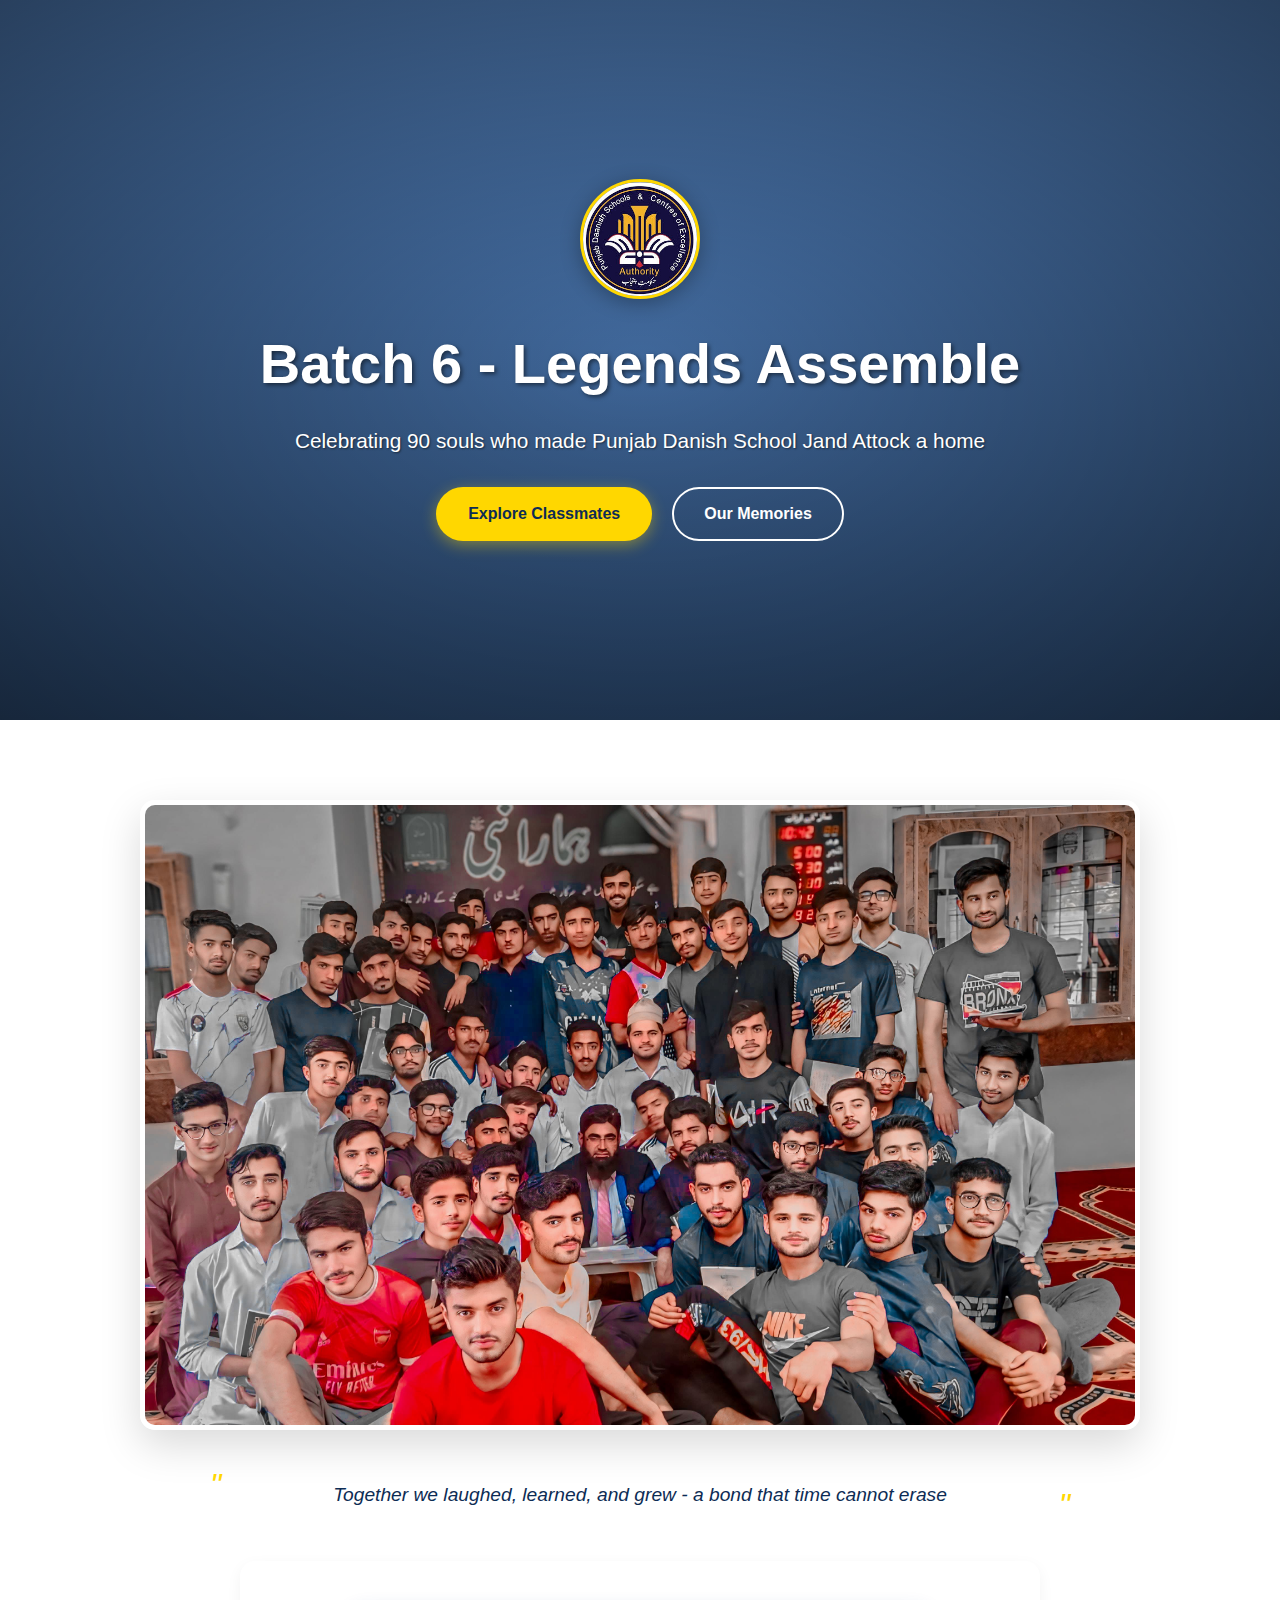
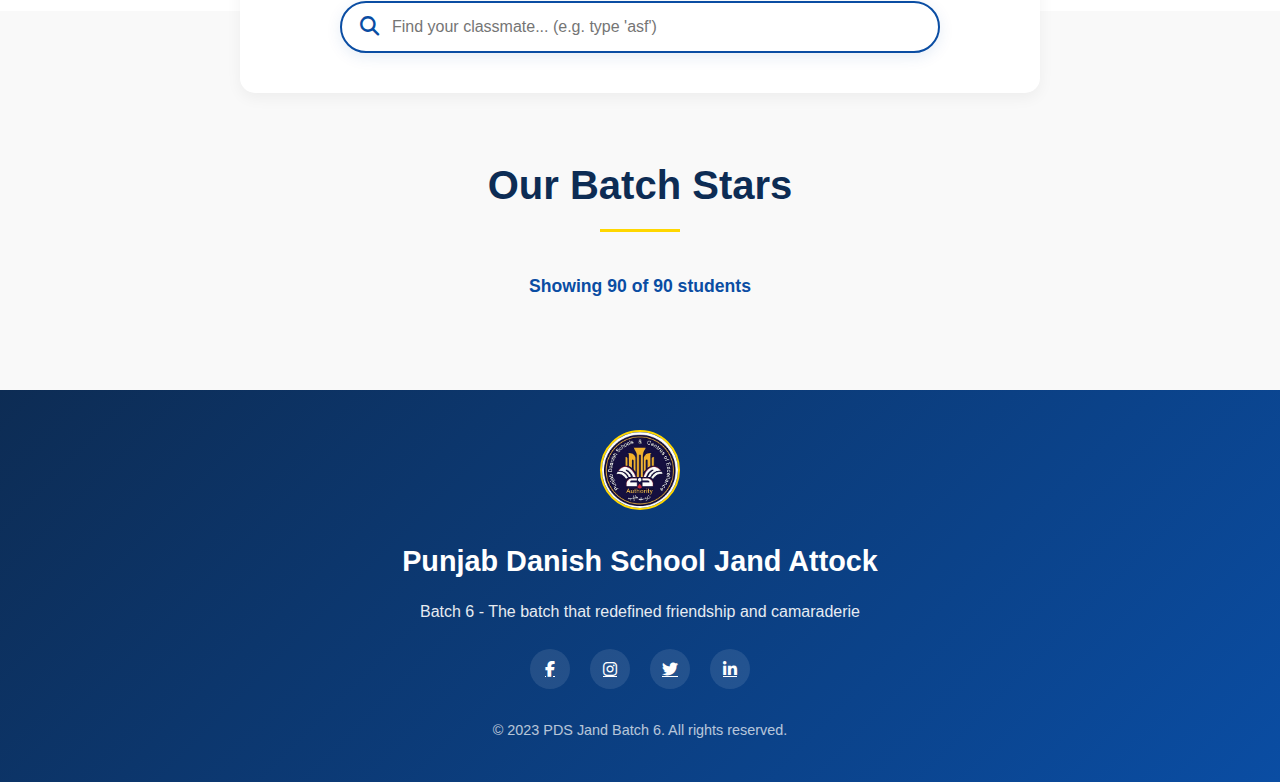
<file: index.html>
<!DOCTYPE html>
<html lang="en">
<head>
    <meta charset="UTF-8">
    <meta name="viewport" content="width=device-width, initial-scale=1.0">
    <title>PDS Jand Batch 6 - Legends Assemble</title>
    <link rel="stylesheet" href="https://cdnjs.cloudflare.com/ajax/libs/font-awesome/6.4.0/css/all.min.css">
    <style>
        :root {
            --primary-blue: #0a4da3;
            --secondary-blue: #1a73e8;
            --light-blue: #e8f0fe;
            --dark-blue: #0d2c54;
            --white: #ffffff;
            --off-white: #f9f9f9;
            --gold: #ffd700;
        }
        
        * {
            margin: 0;
            padding: 0;
            box-sizing: border-box;
        }
        
        body {
            font-family: 'Poppins', 'Segoe UI', sans-serif;
            background-color: var(--off-white);
            color: #333;
            line-height: 1.6;
        }
        
        /* Hero Section */
        .hero {
            position: relative;
            height: 80vh;
            min-height: 600px;
            background: linear-gradient(rgba(10, 77, 163, 0.7), rgba(13, 44, 84, 0.9)), 
                        url('https://pdsjand.github.io/daanish%20school%20jand%20attock%20academic%20block.jpg');
            background-size: cover;
            background-position: center;
            background-attachment: fixed;
            display: flex;
            flex-direction: column;
            justify-content: center;
            align-items: center;
            text-align: center;
            color: white;
            overflow: hidden;
        }
        
        .hero::before {
            content: '';
            position: absolute;
            top: 0;
            left: 0;
            width: 100%;
            height: 100%;
            background: radial-gradient(ellipse at center, transparent 0%, rgba(0,0,0,0.5) 100%);
        }
        
        .hero-content {
            position: relative;
            z-index: 2;
            max-width: 900px;
            padding: 0 20px;
            animation: fadeInUp 1s ease;
        }
        
        .logo-container {
            margin-bottom: 20px;
            display: flex;
            justify-content: center;
        }
        
        .logo {
            height: 120px;
            width: 120px;
            border-radius: 50%;
            border: 3px solid var(--gold);
            object-fit: cover;
            box-shadow: 0 4px 20px rgba(0, 0, 0, 0.3);
            transition: transform 0.3s ease;
        }
        
        .logo:hover {
            transform: scale(1.05);
        }
        
        .hero h1 {
            font-size: 3.5rem;
            margin-bottom: 15px;
            text-shadow: 2px 2px 4px rgba(0, 0, 0, 0.5);
            font-weight: 700;
        }
        
        .hero p {
            font-size: 1.3rem;
            margin-bottom: 30px;
            max-width: 700px;
            margin-left: auto;
            margin-right: auto;
            text-shadow: 1px 1px 2px rgba(0, 0, 0, 0.5);
        }
        
        .hero-buttons {
            display: flex;
            gap: 20px;
            justify-content: center;
            flex-wrap: wrap;
        }
        
        .btn {
            display: inline-block;
            padding: 12px 30px;
            border-radius: 50px;
            font-weight: 600;
            text-decoration: none;
            transition: all 0.3s ease;
            font-size: 1rem;
            cursor: pointer;
            border: 2px solid transparent;
        }
        
        .btn-primary {
            background-color: var(--gold);
            color: var(--dark-blue);
            box-shadow: 0 4px 15px rgba(255, 215, 0, 0.4);
        }
        
        .btn-primary:hover {
            background-color: transparent;
            color: var(--gold);
            border-color: var(--gold);
            transform: translateY(-3px);
            box-shadow: 0 6px 20px rgba(255, 215, 0, 0.6);
        }
        
        .btn-secondary {
            background-color: transparent;
            color: white;
            border-color: white;
        }
        
        .btn-secondary:hover {
            background-color: rgba(255, 255, 255, 0.2);
            transform: translateY(-3px);
        }
        
        /* Group Photo Section */
        .group-photo-section {
            padding: 80px 20px;
            background-color: var(--white);
            text-align: center;
        }
        
        .group-photo-container {
            max-width: 1000px;
            margin: 0 auto 30px;
            border-radius: 15px;
            overflow: hidden;
            box-shadow: 0 15px 40px rgba(0, 0, 0, 0.15);
            border: 5px solid var(--white);
            position: relative;
        }
        
        .group-photo {
            width: 100%;
            height: auto;
            display: block;
            transition: transform 0.5s ease;
        }
        
        .group-photo-container:hover .group-photo {
            transform: scale(1.02);
        }
        
        .group-photo-caption {
            max-width: 800px;
            margin: 0 auto;
            font-size: 1.2rem;
            color: var(--dark-blue);
            font-style: italic;
            position: relative;
            padding: 20px 0;
        }
        
        .group-photo-caption::before, 
        .group-photo-caption::after {
            content: '"';
            font-size: 2rem;
            color: var(--gold);
            position: absolute;
        }
        
        .group-photo-caption::before {
            top: 0;
            left: -30px;
        }
        
        .group-photo-caption::after {
            bottom: 0;
            right: -30px;
        }
        
        /* Search Section */
        .search-section {
            background-color: var(--white);
            padding: 40px 20px;
            box-shadow: 0 5px 15px rgba(0, 0, 0, 0.05);
            position: relative;
            z-index: 10;
            border-radius: 15px;
            max-width: 800px;
            margin: -50px auto 0;
        }
        
        .search-container {
            position: relative;
            max-width: 600px;
            margin: 0 auto;
        }
        
        #search {
            width: 100%;
            padding: 15px 25px;
            border: 2px solid var(--primary-blue);
            border-radius: 50px;
            font-size: 1rem;
            outline: none;
            box-shadow: 0 4px 15px rgba(10, 77, 163, 0.1);
            transition: all 0.3s ease;
            padding-left: 50px;
        }
        
        #search:focus {
            border-color: var(--secondary-blue);
            box-shadow: 0 4px 20px rgba(26, 115, 232, 0.2);
        }
        
        .search-icon {
            position: absolute;
            left: 20px;
            top: 50%;
            transform: translateY(-50%);
            color: var(--primary-blue);
            font-size: 1.2rem;
        }
        
        .student-count {
            text-align: center;
            margin: 20px 0 30px;
            color: var(--primary-blue);
            font-weight: 600;
            font-size: 1.1rem;
        }
        
        /* Gallery Section */
        .gallery-section {
            padding: 60px 20px;
            background-color: var(--off-white);
        }
        
        .section-title {
            text-align: center;
            margin-bottom: 40px;
            color: var(--dark-blue);
            position: relative;
        }
        
        .section-title h2 {
            font-size: 2.5rem;
            display: inline-block;
            position: relative;
            padding-bottom: 15px;
        }
        
        .section-title h2::after {
            content: '';
            position: absolute;
            bottom: 0;
            left: 50%;
            transform: translateX(-50%);
            width: 80px;
            height: 3px;
            background: var(--gold);
        }
        
        .gallery {
            display: grid;
            grid-template-columns: repeat(auto-fill, minmax(300px, 1fr));
            gap: 30px;
            max-width: 1400px;
            margin: 0 auto;
        }
        
        .student-card {
            background: var(--white);
            border-radius: 15px;
            overflow: hidden;
            box-shadow: 0 10px 30px rgba(0, 0, 0, 0.08);
            transition: all 0.4s ease;
            border: none;
            position: relative;
        }
        
        .student-card:hover {
            transform: translateY(-10px);
            box-shadow: 0 15px 35px rgba(0, 0, 0, 0.15);
        }
        
        .student-image-container {
            position: relative;
            height: 250px;
            overflow: hidden;
        }
        
        .student-image {
            width: 100%;
            height: 100%;
            object-fit: cover;
            transition: transform 0.5s ease;
        }
        
        .student-card:hover .student-image {
            transform: scale(1.05);
        }
        
        .batch-badge {
            position: absolute;
            top: 15px;
            right: 15px;
            background-color: var(--gold);
            color: var(--dark-blue);
            padding: 5px 12px;
            border-radius: 20px;
            font-size: 0.8rem;
            font-weight: bold;
            box-shadow: 0 2px 10px rgba(0, 0, 0, 0.2);
        }
        
        .student-info {
            padding: 20px;
        }
        
        .student-name {
            font-weight: 700;
            color: var(--dark-blue);
            margin-bottom: 10px;
            font-size: 1.3rem;
        }
        
        .student-about {
            color: #555;
            margin-bottom: 15px;
            font-size: 0.95rem;
            line-height: 1.5;
        }
        
        .student-details {
            border-top: 1px solid #eee;
            padding-top: 15px;
            margin-top: 15px;
        }
        
        .detail-item {
            display: flex;
            align-items: center;
            margin-bottom: 8px;
            font-size: 0.9rem;
        }
        
        .detail-item i {
            color: var(--secondary-blue);
            margin-right: 10px;
            width: 20px;
            text-align: center;
        }
        
        .no-results {
            grid-column: 1 / -1;
            text-align: center;
            padding: 60px 20px;
            color: #666;
            font-size: 1.2rem;
            background: var(--white);
            border-radius: 15px;
            box-shadow: 0 5px 15px rgba(0, 0, 0, 0.05);
        }
        
        .no-results i {
            font-size: 2rem;
            color: var(--primary-blue);
            margin-bottom: 15px;
            display: block;
        }
        
        /* Footer */
        footer {
            background: linear-gradient(135deg, var(--dark-blue), var(--primary-blue));
            color: white;
            text-align: center;
            padding: 40px 20px;
        }
        
        .footer-content {
            max-width: 800px;
            margin: 0 auto;
        }
        
        .footer-logo {
            height: 80px;
            width: 80px;
            border-radius: 50%;
            border: 2px solid var(--gold);
            margin-bottom: 20px;
        }
        
        .footer-title {
            font-size: 1.8rem;
            margin-bottom: 15px;
        }
        
        .footer-text {
            margin-bottom: 25px;
            opacity: 0.9;
        }
        
        .social-links {
            display: flex;
            justify-content: center;
            gap: 20px;
            margin-bottom: 30px;
        }
        
        .social-link {
            display: flex;
            align-items: center;
            justify-content: center;
            width: 40px;
            height: 40px;
            border-radius: 50%;
            background-color: rgba(255, 255, 255, 0.1);
            color: white;
            transition: all 0.3s ease;
        }
        
        .social-link:hover {
            background-color: var(--gold);
            color: var(--dark-blue);
            transform: translateY(-3px);
        }
        
        .copyright {
            opacity: 0.7;
            font-size: 0.9rem;
        }
        
        /* Animations */
        @keyframes fadeInUp {
            from {
                opacity: 0;
                transform: translateY(20px);
            }
            to {
                opacity: 1;
                transform: translateY(0);
            }
        }
        
        /* Responsive Design */
        @media (max-width: 768px) {
            .hero {
                height: auto;
                padding: 100px 20px;
                min-height: auto;
            }
            
            .hero h1 {
                font-size: 2.5rem;
            }
            
            .hero p {
                font-size: 1.1rem;
            }
            
            .group-photo-section {
                padding: 50px 20px;
            }
            
            .group-photo-caption {
                font-size: 1rem;
            }
            
            .group-photo-caption::before {
                left: -15px;
            }
            
            .group-photo-caption::after {
                right: -15px;
            }
            
            .gallery {
                grid-template-columns: repeat(auto-fill, minmax(250px, 1fr));
            }
            
            .section-title h2 {
                font-size: 2rem;
            }
        }
        
        @media (max-width: 480px) {
            .hero h1 {
                font-size: 2rem;
            }
            
            .btn {
                padding: 10px 20px;
                font-size: 0.9rem;
            }
            
            .hero-buttons {
                flex-direction: column;
                gap: 10px;
            }
            
            .gallery {
                grid-template-columns: 1fr;
            }
            
            .search-section {
                margin-top: -30px;
            }
        }
    </style>
</head>
<body>
    <!-- Hero Section -->
    <section class="hero">
        <div class="hero-content floating">
            <div class="logo-container">
                <img src="https://daanishb6.github.io/logo.jpeg" alt="Punjab Danish School Jand Attock Logo" class="logo">
            </div>
            <h1>Batch 6 - Legends Assemble</h1>
            <p>Celebrating 90 souls who made Punjab Danish School Jand Attock a home</p>
            <div class="hero-buttons">
                <a href="#gallery" class="btn btn-primary">Explore Classmates</a>
                <a href="/memories" class="btn btn-secondary">Our Memories</a>
            </div>
        </div>
    </section>
    
    <!-- Group Photo Section -->
    <section class="group-photo-section">
        <div class="group-photo-container">
            <img src="https://daanishb6.github.io/group.jpg" alt="Batch 6 Group Photo" class="group-photo">
        </div>
        <p class="group-photo-caption">Together we laughed, learned, and grew - a bond that time cannot erase</p>
    </section>
    
    <!-- Search Section -->
    <div class="search-section">
        <div class="search-container">
            <i class="fas fa-search search-icon"></i>
            <input type="text" id="search" placeholder="Find your classmate... (e.g. type 'asf')" aria-label="Search students">
        </div>
    </div>
    
    <!-- Gallery Section -->
    <section class="gallery-section" id="gallery">
        <div class="section-title">
            <h2>Our Batch Stars</h2>
        </div>
        
        <div class="student-count" id="studentCount">Showing 90 of 90 students</div>
        
        <div class="gallery" id="galleryContainer">
            <!-- Student cards will be generated by JavaScript -->
        </div>
    </section>
    
    <!-- Footer -->
    <footer>
        <div class="footer-content">
            <img src="https://daanishb6.github.io/logo.jpeg" alt="PDS Jand Logo" class="footer-logo">
            <h3 class="footer-title">Punjab Danish School Jand Attock</h3>
            <p class="footer-text">Batch 6 - The batch that redefined friendship and camaraderie</p>
            <div class="social-links">
                <a href="#" class="social-link"><i class="fab fa-facebook-f"></i></a>
                <a href="#" class="social-link"><i class="fab fa-instagram"></i></a>
                <a href="#" class="social-link"><i class="fab fa-twitter"></i></a>
                <a href="#" class="social-link"><i class="fab fa-linkedin-in"></i></a>
            </div>
            <p class="copyright">© 2023 PDS Jand Batch 6. All rights reserved.</p>
        </div>
    </footer>
    
    <script>
        // Sample student data with additional information
        const students = [
            {
                name: "Abdullah Ali",
                about: "The class leader with a great sense of humor. Always ready to help others.",
                memory: "Organizing the annual science exhibition",
                current: "Studying Engineering at UET Lahore",
                image: "https://pdsjand.github.io/daanish%20school%20jand%20attock%20academic%20block.jpg"
            },
            {
                name: "Ali Raza",
                about: "Cricket enthusiast and the fastest runner in class.",
                memory: "Winning inter-school cricket tournament",
                current: "Medical student at King Edward Medical University",
                image: "https://pdsjand.github.io/daanish%20school%20jand%20attock%20academic%20block.jpg"
            },
            {
                name: "Bilal Ahmed",
                about: "Quiet but brilliant in mathematics. Our human calculator.",
                memory: "Solving complex problems in seconds during math competitions",
                current: "Actuarial Science at LUMS",
                image: "https://pdsjand.github.io/daanish%20school%20jand%20attock%20academic%20block.jpg"
            },
            {
                name: "Muhammad Usman (R)",
                about: "The debate champion with a golden voice.",
                memory: "Winning all debate competitions for our school",
                current: "Law student at Punjab University",
                image: "https://pdsjand.github.io/daanish%20school%20jand%20attock%20academic%20block.jpg"
            },
            {
                name: "Muhammad Usman (N)",
                about: "Always smiling and the most positive person in class.",
                memory: "His hilarious impressions of teachers",
                current: "Business Administration at IBA Karachi",
                image: "https://pdsjand.github.io/daanish%20school%20jand%20attock%20academic%20block.jpg"
            },
            {
                name: "Muhammad usman (L)",
                about: "Always smiling and the most positive person in class.",
                memory: "His hilarious impressions of teachers",
                current: "Business Administration at IBA Karachi",
                image: "https://pdsjand.github.io/daanish%20school%20jand%20attock%20academic%20block.jpg"
            },
            {
                name: "Usman Akram",
                about: "Always smiling and the most positive person in class.",
                memory: "His hilarious impressions of teachers",
                current: "Business Administration at IBA Karachi",
                image: "https://pdsjand.github.io/daanish%20school%20jand%20attock%20academic%20block.jpg"
            },
            {
                name: "Adnan",
                about: "Always smiling and the most positive person in class.",
                memory: "His hilarious impressions of teachers",
                current: "Business Administration at IBA Karachi",
                image: "https://pdsjand.github.io/daanish%20school%20jand%20attock%20academic%20block.jpg"
            },
            {
                name: "Malik Hamza",
                about: "Always smiling and the most positive person in class.",
                memory: "His hilarious impressions of teachers",
                current: "Business Administration at IBA Karachi",
                image: "https://pdsjand.github.io/daanish%20school%20jand%20attock%20academic%20block.jpg"
            },
            {
                name: "Afzaal Ahmed",
                about: "Always smiling and the most positive person in class.",
                memory: "His hilarious impressions of teachers",
                current: "Business Administration at IBA Karachi",
                image: "https://pdsjand.github.io/daanish%20school%20jand%20attock%20academic%20block.jpg"
            },
            {
                name: "Ahsan Khan",
                about: "Always smiling and the most positive person in class.",
                memory: "His hilarious impressions of teachers",
                current: "Business Administration at IBA Karachi",
                image: "https://pdsjand.github.io/daanish%20school%20jand%20attock%20academic%20block.jpg"
            },
            {
                name: "Aleem Rasool",
                about: "Always smiling and the most positive person in class.",
                memory: "His hilarious impressions of teachers",
                current: "Business Administration at IBA Karachi",
                image: "https://pdsjand.github.io/daanish%20school%20jand%20attock%20academic%20block.jpg"
            },
            {
                name: "Ali Qasim",
                about: "Always smiling and the most positive person in class.",
                memory: "His hilarious impressions of teachers",
                current: "Business Administration at IBA Karachi",
                image: "https://pdsjand.github.io/daanish%20school%20jand%20attock%20academic%20block.jpg"
            },
            {
                name: "Asim Hafeez",
                about: "Always smiling and the most positive person in class.",
                memory: "His hilarious impressions of teachers",
                current: "Business Administration at IBA Karachi",
                image: "https://pdsjand.github.io/daanish%20school%20jand%20attock%20academic%20block.jpg"
            },
            {
                name: "Awais Hussain",
                about: "Always smiling and the most positive person in class.",
                memory: "His hilarious impressions of teachers",
                current: "Business Administration at IBA Karachi",
                image: "https://pdsjand.github.io/daanish%20school%20jand%20attock%20academic%20block.jpg"
            },
            {
                name: "Awais Khan",
                about: "Always smiling and the most positive person in class.",
                memory: "His hilarious impressions of teachers",
                current: "Business Administration at IBA Karachi",
                image: "https://pdsjand.github.io/daanish%20school%20jand%20attock%20academic%20block.jpg"
            },
            {
                name: "Habib Ur Rehman",
                about: "Always smiling and the most positive person in class.",
                memory: "His hilarious impressions of teachers",
                current: "Business Administration at IBA Karachi",
                image: "https://pdsjand.github.io/daanish%20school%20jand%20attock%20academic%20block.jpg"
            },
            {
                name: "Hashir Ali (SWTY)",
                about: "Always smiling and the most positive person in class.",
                memory: "His hilarious impressions of teachers",
                current: "Business Administration at IBA Karachi",
,
            {
                name: "Jawad Hassan Jaffari",
                about: "Always smiling and the most positive person in class.",
                memory: "His hilarious impressions of teachers",
                current: "Business Administration at IBA Karachi",
                image: "https://pdsjand.github.io/daanish%20school%20jand%20attock%20academic%20block.jpg"
            },
            {
                name: "Jameel Khan",
                about: "Always smiling and the most positive person in class.",
                memory: "His hilarious impressions of teachers",
                current: "Business Administration at IBA Karachi",
                image: "https://pdsjand.github.io/daanish%20school%20jand%20attock%20academic%20block.jpg"
            },
            {
                name: "Jawad Ali",
                about: "Always smiling and the most positive person in class.",
                memory: "His hilarious impressions of teachers",
                current: "Business Administration at IBA Karachi",
                image: "https://pdsjand.github.io/daanish%20school%20jand%20attock%20academic%20block.jpg"
            },
            {
                name: "Junaid Ali",
                about: "Always smiling and the most positive person in class.",
                memory: "His hilarious impressions of teachers",
                current: "Business Administration at IBA Karachi",
                image: "https://pdsjand.github.io/daanish%20school%20jand%20attock%20academic%20block.jpg"
            },
            {
                name: "Malik Umer",
                about: "Always smiling and the most positive person in class.",
                memory: "His hilarious impressions of teachers",
                current: "Business Administration at IBA Karachi",
                image: "https://pdsjand.github.io/daanish%20school%20jand%20attock%20academic%20block.jpg"
            } image: "https://pdsjand.github.io/daanish%20school%20jand%20attock%20academic%20block.jpg"
            },
            {
                name: "Moiz Ahmed",
                about: "Always smiling and the most positive person in class.",
                memory: "His hilarious impressions of teachers",
                current: "Business Administration at IBA Karachi",
                image: "https://pdsjand.github.io/daanish%20school%20jand%20attock%20academic%20block.jpg"
            },
            {
                name: "Nade'Ali",
                about: "Always smiling and the most positive person in class.",
                memory: "His hilarious impressions of teachers",
                current: "Business Administration at IBA Karachi",
                image: "https://pdsjand.github.io/daanish%20school%20jand%20attock%20academic%20block.jpg"
            },
            {
                name: "Raja Zeeshan",
                about: "Always smiling and the most positive person in class.",
                memory: "His hilarious impressions of teachers",
                current: "Business Administration at IBA Karachi",
                image: "https://pdsjand.github.io/daanish%20school%20jand%20attock%20academic%20block.jpg"
            },
            {
                name: "Talha Ali",
                about: "Always smiling and the most positive person in class.",
                memory: "His hilarious impressions of teachers",
                current: "Business Administration at IBA Karachi",
                image: "https://pdsjand.github.io/daanish%20school%20jand%20attock%20academic%20block.jpg"
            },
            {
                name: "Khubab Satti",
                about: "Always smiling and the most positive person in class.",
                memory: "His hilarious impressions of teachers",
                current: "Business Administration at IBA Karachi",
                image: "https://pdsjand.github.io/daanish%20school%20jand%20attock%20academic%20block.jpg"
            },
            {
                name: "Muhammad Uamir",
                about: "Always smiling and the most positive person in class.",
                memory: "His hilarious impressions of teachers",
                current: "Business Administration at IBA Karachi",
                image: "https://pdsjand.github.io/daanish%20school%20jand%20attock%20academic%20block.jpg"
            },
            {
                name: "Rohail Khattak",
                about: "Always smiling and the most positive person in class.",
                memory: "His hilarious impressions of teachers",
                current: "Business Administration at IBA Karachi",
                image: "https://pdsjand.github.io/daanish%20school%20jand%20attock%20academic%20block.jpg"
            },
            {
                name: "Saad Ali",
                about: "Always smiling and the most positive person in class.",
                memory: "His hilarious impressions of teachers",
                current: "Business Administration at IBA Karachi",
                image: "https://pdsjand.github.io/daanish%20school%20jand%20attock%20academic%20block.jpg"
            },
            {
                name: "Saqib haneef",
                about: "Always smiling and the most positive person in class.",
                memory: "His hilarious impressions of teachers",
                current: "Business Administration at IBA Karachi",
                image: "https://pdsjand.github.io/daanish%20school%20jand%20attock%20academic%20block.jpg"
            },
            {
                name: "Saqlain Ali",
                about: "Always smiling and the most positive person in class.",
                memory: "His hilarious impressions of teachers",
                current: "Business Administration at IBA Karachi",
                image: "https://pdsjand.github.io/daanish%20school%20jand%20attock%20academic%20block.jpg"
            },
            {
                name: "Sayyam Abbas (Roshaan)",
                about: "Always smiling and the most positive person in class.",
                memory: "His hilarious impressions of teachers",
                current: "Business Administration at IBA Karachi",
                image: "https://pdsjand.github.io/daanish%20school%20jand%20attock%20academic%20block.jpg"
            },
            {
                name: "Muhammad Shahzaib (Anki)",
                about: "Always smiling and the most positive person in class.",
                memory: "His hilarious impressions of teachers",
                current: "Business Administration at IBA Karachi",
                image: "https://pdsjand.github.io/daanish%20school%20jand%20attock%20academic%20block.jpg"
            },
            {
                name: "Umer Ali",
                about: "Always smiling and the most positive person in class.",
                memory: "His hilarious impressions of teachers",
                current: "Business Administration at IBA Karachi",
                image: "https://pdsjand.github.io/daanish%20school%20jand%20attock%20academic%20block.jpg"
            },
            {
                name: "Zaiban Saleem",
                about: "Always smiling and the most positive person in class.",
                memory: "His hilarious impressions of teachers",
                current: "Business Administration at IBA Karachi",
                image: "https://pdsjand.github.io/daanish%20school%20jand%20attock%20academic%20block.jpg"
            },
            {
                name: "Abdullah shahid",
                about: "Always smiling and the most positive person in class.",
                memory: "His hilarious impressions of teachers",
                current: "Business Administration at IBA Karachi",
                image: "https://pdsjand.github.io/daanish%20school%20jand%20attock%20academic%20block.jpg"
            },
            {
                name: "Asif khattak",
                about: "Always smiling and the most positive person in class.",
                memory: "His hilarious impressions of teachers",
                current: "Business Administration at IBA Karachi",
                image: "https://pdsjand.github.io/daanish%20school%20jand%20attock%20academic%20block.jpg"
            },
            {
                name: "Muhammad Haris",
                about: "Always smiling and the most positive person in class.",
                memory: "His hilarious impressions of teachers",
                current: "Business Administration at IBA Karachi",
                image: "https://pdsjand.github.io/daanish%20school%20jand%20attock%20academic%20block.jpg"
            },
            {
                name: "Muhammad jalal",
                about: "Always smiling and the most positive person in class.",
                memory: "His hilarious impressions of teachers",
                current: "Business Administration at IBA Karachi",
                image: "https://pdsjand.github.io/daanish%20school%20jand%20attock%20academic%20block.jpg"
            },
            {
                name: "Huzaifa Ali",
                about: "Always smiling and the most positive person in class.",
                memory: "His hilarious impressions of teachers",
                current: "Business Administration at IBA Karachi",
                image: "https://pdsjand.github.io/daanish%20school%20jand%20attock%20academic%20block.jpg"
            },
            {
                name: "Qamar iqbal",
                about: "Always smiling and the most positive person in class.",
                memory: "His hilarious impressions of teachers",
                current: "Business Administration at IBA Karachi",
                image: "https://pdsjand.github.io/daanish%20school%20jand%20attock%20academic%20block.jpg"
            },
            {
                name: "Azaan Tahir",
                about: "Always smiling and the most positive person in class.",
                memory: "His hilarious impressions of teachers",
                current: "Business Administration at IBA Karachi",
                image: "https://pdsjand.github.io/daanish%20school%20jand%20attock%20academic%20block.jpg"
            },
            {
                name: "Haseeb Malik",
                about: "Always smiling and the most positive person in class.",
                memory: "His hilarious impressions of teachers",
                current: "Business Administration at IBA Karachi",
                image: "https://pdsjand.github.io/daanish%20school%20jand%20attock%20academic%20block.jpg"
            },
            {
                name: "Raheel Ali (Pindi gheb)",
                about: "Always smiling and the most positive person in class.",
                memory: "His hilarious impressions of teachers",
                current: "Business Administration at IBA Karachi",
                image: "https://pdsjand.github.io/daanish%20school%20jand%20attock%20academic%20block.jpg"
            },
            {
                name: "Raheel Ali hassan",
                about: "Always smiling and the most positive person in class.",
                memory: "His hilarious impressions of teachers",
                current: "Business Administration at IBA Karachi",
                image: "https://pdsjand.github.io/daanish%20school%20jand%20attock%20academic%20block.jpg"
            },
            {
                name: "Mustaghees",
                about: "Always smiling and the most positive person in class.",
                memory: "His hilarious impressions of teachers",
                current: "Business Administration at IBA Karachi",
                image: "https://pdsjand.github.io/daanish%20school%20jand%20attock%20academic%20block.jpg"
            },
            {
                name: "Aizaz Asif",
                about: "Always smiling and the most positive person in class.",
                memory: "His hilarious impressions of teachers",
                current: "Business Administration at IBA Karachi",
                image: "https://pdsjand.github.io/daanish%20school%20jand%20attock%20academic%20block.jpg"
            },
            {
                name: "Muhammd Saleem",
                about: "Always smiling and the most positive person in class.",
                memory: "His hilarious impressions of teachers",
                current: "Business Administration at IBA Karachi",
                image: "https://pdsjand.github.io/daanish%20school%20jand%20attock%20academic%20block.jpg"
            },
            {
                name: "Muhammad Shehzaad",
                about: "Always smiling and the most positive person in class.",
                memory: "His hilarious impressions of teachers",
                current: "Business Administration at IBA Karachi",
                image: "https://pdsjand.github.io/daanish%20school%20jand%20attock%20academic%20block.jpg"
            },
            {
                name: "Sher Ali",
                about: "Always smiling and the most positive person in class.",
                memory: "His hilarious impressions of teachers",
                current: "Business Administration at IBA Karachi",
                image: "https://pdsjand.github.io/daanish%20school%20jand%20attock%20academic%20block.jpg"
            },
            {
                name: "Malik Ahsan",
                about: "Always smiling and the most positive person in class.",
                memory: "His hilarious impressions of teachers",
                current: "Business Administration at IBA Karachi",
                image: "https://pdsjand.github.io/daanish%20school%20jand%20attock%20academic%20block.jpg"
            },
            {
                name: "Hamza Malik",
                about: "Always smiling and the most positive person in class.",
                memory: "His hilarious impressions of teachers",
                current: "Business Administration at IBA Karachi",
                image: "https://pdsjand.github.io/daanish%20school%20jand%20attock%20academic%20block.jpg"
            },
            {
                name: "Junaid Ahmed",
                about: "Always smiling and the most positive person in class.",
                memory: "His hilarious impressions of teachers",
                current: "Business Administration at IBA Karachi",
                image: "https://pdsjand.github.io/daanish%20school%20jand%20attock%20academic%20block.jpg"
            },
            {
                name: "Jodat Ali",
                about: "Always smiling and the most positive person in class.",
                memory: "His hilarious impressions of teachers",
                current: "Business Administration at IBA Karachi",
                image: "https://pdsjand.github.io/daanish%20school%20jand%20attock%20academic%20block.jpg"
            },
            {
                name: "Muhammad Faizan (charsi)",
                about: "Always smiling and the most positive person in class.",
                memory: "His hilarious impressions of teachers",
                current: "Business Administration at IBA Karachi",
                image: "https://pdsjand.github.io/daanish%20school%20jand%20attock%20academic%20block.jpg"
            },
            {
                name: "Muhammad Ali Awan",
                about: "Always smiling and the most positive person in class.",
                memory: "His hilarious impressions of teachers",
                current: "Business Administration at IBA Karachi",
                image: "https://pdsjand.github.io/daanish%20school%20jand%20attock%20academic%20block.jpg"
            },
           
        ];
        
        // Fill the remaining students with generic data for demonstration
        for (let i = 90; i < 90; i++) {
            students.push({
                name: `Student ${i+1}`,
                about: "A wonderful batchmate who made our school days memorable.",
                memory: "Shared laughter in the dormitories",
                current: "Pursuing higher education",
                image: "https://pdsjand.github.io/daanish%20school%20jand%20attock%20academic%20block.jpg"
            });
        }
        
        const galleryContainer = document.getElementById('galleryContainer');
        const searchInput = document.getElementById('search');
        const studentCount = document.getElementById('studentCount');
        
        // Function to render student cards
        function renderStudents(studentList) {
            galleryContainer.innerHTML = '';
            
            if (studentList.length === 0) {
                galleryContainer.innerHTML = `
                    <div class="no-results">
                        <i class="fas fa-user-slash"></i>
                        <p>No students found matching your search.</p>
                    </div>
                `;
                studentCount.textContent = `Showing 0 of ${students.length} students`;
                return;
            }
            
            studentList.forEach(student => {
                const card = document.createElement('div');
                card.className = 'student-card';
                card.innerHTML = `
                    <div class="student-image-container">
                        <img src="${student.image}" alt="${student.name}" class="student-image">
                        <div class="batch-badge">Batch 6</div>
                    </div>
                    <div class="student-info">
                        <h3 class="student-name">${student.name}</h3>
                        <p class="student-about">${student.about}</p>
                        <div class="student-details">
                            <div class="detail-item">
                                <i class="fas fa-heart"></i>
                                <span>Memory: ${student.memory}</span>
                            </div>
                            <div class="detail-item">
                                <i class="fas fa-map-marker-alt"></i>
                                <span>Current: ${student.current}</span>
                            </div>
                        </div>
                    </div>
                `;
                galleryContainer.appendChild(card);
            });
            
            studentCount.textContent = `Showing ${studentList.length} of ${students.length} students`;
        }
        
        // Initial render
        renderStudents(students);
        
        // Search functionality
        searchInput.addEventListener('input', (e) => {
            const searchTerm = e.target.value.toLowerCase();
            const filteredStudents = students.filter(student => 
                student.name.toLowerCase().includes(searchTerm)
            );
            renderStudents(filteredStudents);
        });
        
        // Smooth scrolling for anchor links
        document.querySelectorAll('a[href^="#"]').forEach(anchor => {
            anchor.addEventListener('click', function (e) {
                e.preventDefault();
                document.querySelector(this.getAttribute('href')).scrollIntoView({
                    behavior: 'smooth'
                });
            });
        });
    </script>
</body>
</html>
</file>
